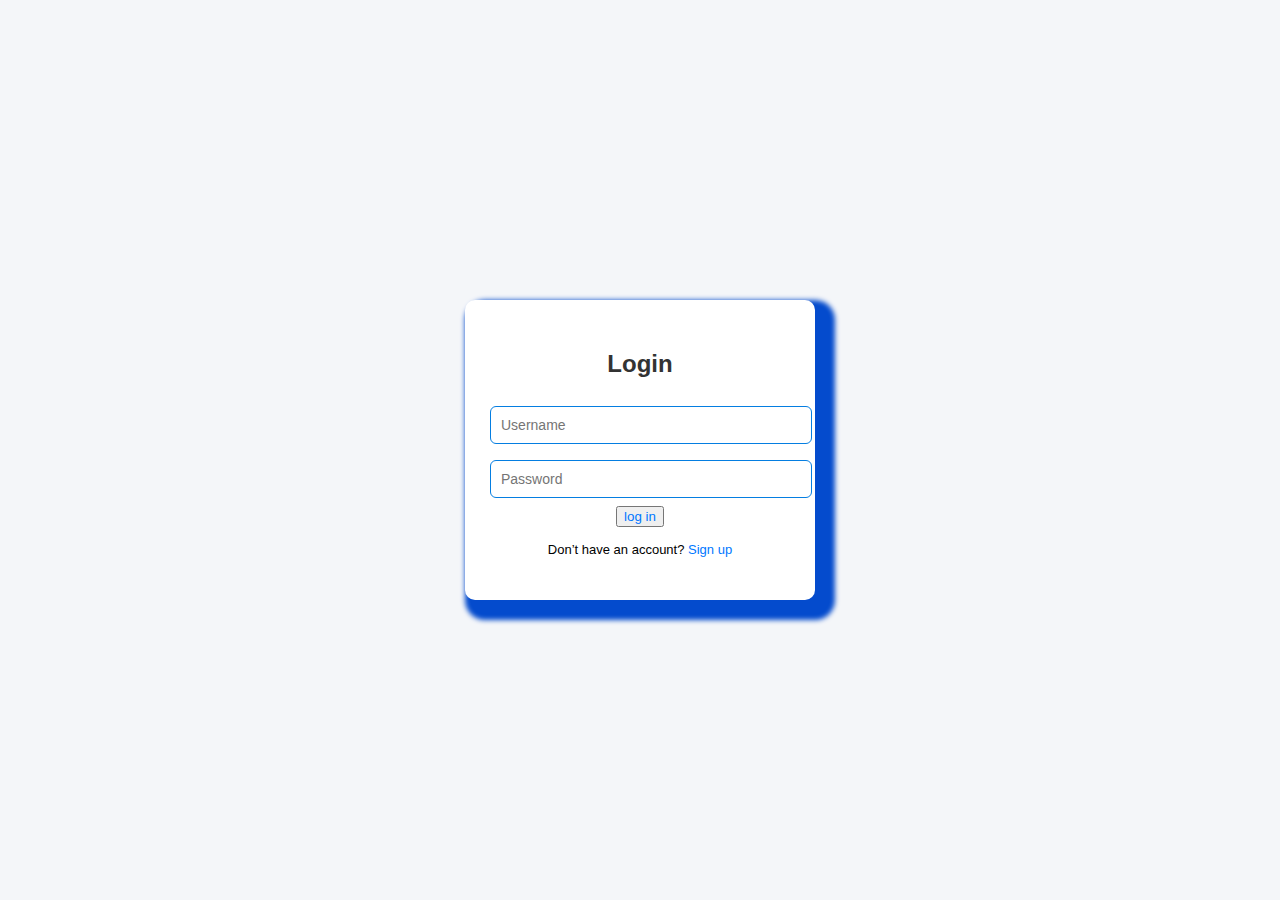
<file: log in.html>
<!DOCTYPE html>
<html lang="en">
<head>
  <meta charset="UTF-8">
  <title>
    Login</title>
  <style>
 body {
      font-family: Arial, sans-serif;
      background: #f4f6f9;
      display: flex;
      justify-content: center;
      align-items: center;
      height: 100vh;
      margin: 0;
    }

    .login-box {
      background: #fff;
      padding: 30px 25px;
      border-radius: 10px;
      box-shadow: 0 5px 15px rgba(0,0,0,0.2);
      width: 300px;
      text-align: center;
    }

    .login-box h2 {
      margin-bottom: 20px;
      color: #333;
    }

    .login-box input {
      width: 100%;
      padding: 10px;
      margin: 8px 0;
      border: 1px solid #057ee1;
      border-radius: 6px;
      outline: none;
      font-size: 14px;
    }

    .login-box input:focus {
      border-color: #0077ff;
    }

    .login-box btn {
      width: 100%;
      padding: 10px;
      background: #0077ff;
      color: rgb(9, 139, 200);
      border: none;
      border-radius: 6px;
      font-size: 15px;
      cursor: pointer;
      margin-top: 10px;
      transition: 0.3s;
    }

    .login-box btn:hover {
      background: #005fcc;
    }

    .login-box p {
      margin-top: 15px;
      font-size: 13px;
    }

    .login-box a {
      color: #0077ff;
      text-decoration: none;
    }
    .login-box a:hover {
      text-decoration: underline;
    }

    .login-box {
       box-shadow: 10px 10px 5px 10px rgb(4, 75, 205);
    }

  </style>
</head>
<body>

  <div class="login-box">
    <h2>Login</h2>
    <form>
      <input type="text" placeholder="Username" required>
      <input type="password" placeholder="Password" required>
      <button class="btn"><a href="index.html">log in</a></button>
      <p>Don’t have an account? <a href="sign up.html">Sign up</a></p>
    </form>
  </div>

</body>
</html>
</file>
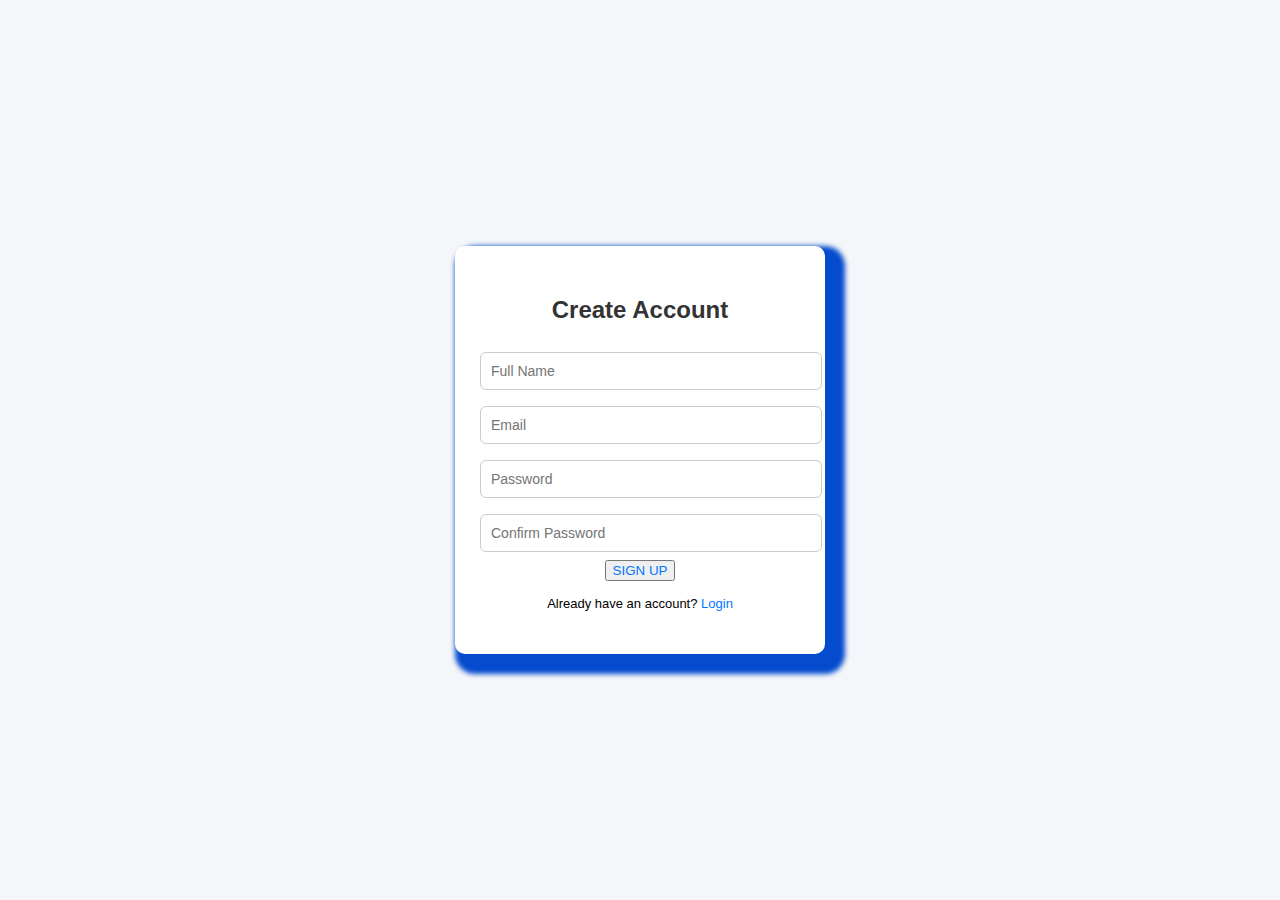
<file: sign up.html>
<!DOCTYPE html>
<html lang="en">
<head>
  <meta charset="UTF-8">
  <title>Sign Up</title>
  <style>
   body {
      font-family: Arial, sans-serif;
      background: #f4f6f9;
      display: flex;
      justify-content: center;
      align-items: center;
      height: 100vh;
      margin: 0;
    }

    .signup-box {
      background: #fff;
      padding: 30px 25px;
      border-radius: 10px;
      box-shadow: 0 5px 15px rgba(0,0,0,0.2);
      width: 320px;
      text-align: center;
    }

    .signup-box h2 {
      margin-bottom: 20px;
      color: #333;
    }

    .signup-box input {
      width: 100%;
      padding: 10px;
      margin: 8px 0;
      border: 1px solid #ccc;
      border-radius: 6px;
      outline: none;
      font-size: 14px;
    }

    .signup-box input:focus {
      border-color: #0077ff;
    }

    .signup-box btn {
      width: 100%;
      padding: 10px;
      background: #0077ff;
      color: white;
      border: none;
      border-radius: 6px;
      font-size: 15px;
      cursor: pointer;
      margin-top: 10px;
      transition: 0.3s;
    }

    .signup-box btn :hover {
      background: #005fcc;
    }

    .signup-box p {
      margin-top: 15px;
      font-size: 13px;
    }

    .signup-box a {
      color: #0077ff;
      text-decoration: none;
    }

    .signup-box a:hover {
      text-decoration: underline;
    }

    .signup-box {
     box-shadow: 10px 10px 5px 10px rgb(4, 75, 205);
    }



  </style>
</head>
<body>

  <div class="signup-box">
    <h2>Create Account</h2>
    <form>
      <input type="text" placeholder="Full Name" required>
      <input type="email" placeholder="Email" required>
      <input type="password" placeholder="Password" required>
      <input type="password" placeholder="Confirm Password" required><br>
      <button class="btn"><a href="index.html">SIGN UP</a></button>
      <p>Already have an account? <a href="log in.html">Login</a></p>
    </form>
  </div>

</body>
</html>
</file>
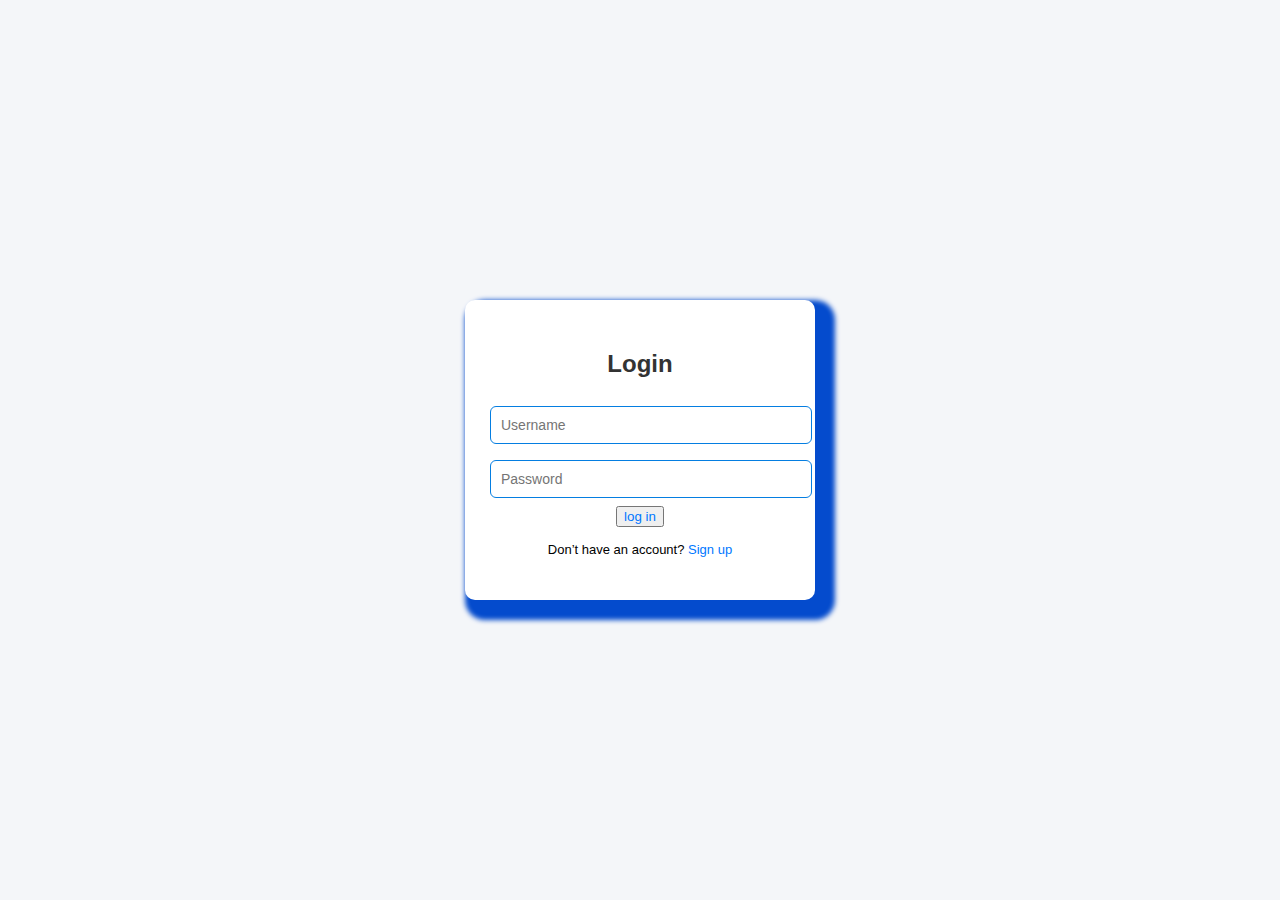
<file: Portfolio Website/log in.html>
<!DOCTYPE html>
<html lang="en">
<head>
  <meta charset="UTF-8">
  <title>
    Login</title>
  <style>
 body {
      font-family: Arial, sans-serif;
      background: #f4f6f9;
      display: flex;
      justify-content: center;
      align-items: center;
      height: 100vh;
      margin: 0;
    }

    .login-box {
      background: #fff;
      padding: 30px 25px;
      border-radius: 10px;
      box-shadow: 0 5px 15px rgba(0,0,0,0.2);
      width: 300px;
      text-align: center;
    }

    .login-box h2 {
      margin-bottom: 20px;
      color: #333;
    }

    .login-box input {
      width: 100%;
      padding: 10px;
      margin: 8px 0;
      border: 1px solid #057ee1;
      border-radius: 6px;
      outline: none;
      font-size: 14px;
    }

    .login-box input:focus {
      border-color: #0077ff;
    }

    .login-box btn {
      width: 100%;
      padding: 10px;
      background: #0077ff;
      color: rgb(9, 139, 200);
      border: none;
      border-radius: 6px;
      font-size: 15px;
      cursor: pointer;
      margin-top: 10px;
      transition: 0.3s;
    }

    .login-box btn:hover {
      background: #005fcc;
    }

    .login-box p {
      margin-top: 15px;
      font-size: 13px;
    }

    .login-box a {
      color: #0077ff;
      text-decoration: none;
    }
    .login-box a:hover {
      text-decoration: underline;
    }

    .login-box {
       box-shadow: 10px 10px 5px 10px rgb(4, 75, 205);
    }

  </style>
</head>
<body>

  <div class="login-box">
    <h2>Login</h2>
    <form>
      <input type="text" placeholder="Username" required>
      <input type="password" placeholder="Password" required>
      <button class="btn"><a href="index.html">log in</a></button>
      <p>Don’t have an account? <a href="sign up.html">Sign up</a></p>
    </form>
  </div>

</body>
</html>
</file>
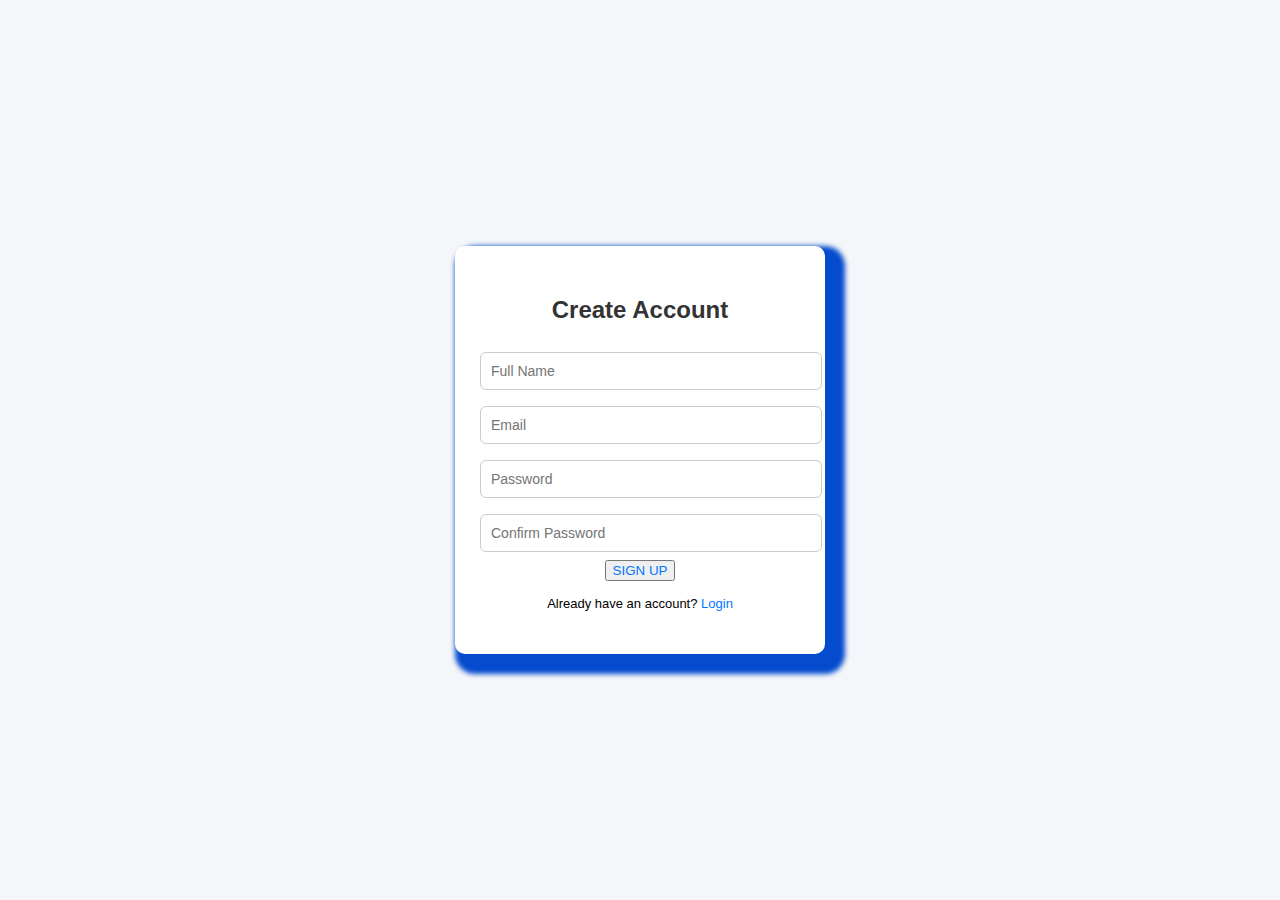
<file: Portfolio Website/sign up.html>
<!DOCTYPE html>
<html lang="en">
<head>
  <meta charset="UTF-8">
  <title>Sign Up</title>
  <style>
   body {
      font-family: Arial, sans-serif;
      background: #f4f6f9;
      display: flex;
      justify-content: center;
      align-items: center;
      height: 100vh;
      margin: 0;
    }

    .signup-box {
      background: #fff;
      padding: 30px 25px;
      border-radius: 10px;
      box-shadow: 0 5px 15px rgba(0,0,0,0.2);
      width: 320px;
      text-align: center;
    }

    .signup-box h2 {
      margin-bottom: 20px;
      color: #333;
    }

    .signup-box input {
      width: 100%;
      padding: 10px;
      margin: 8px 0;
      border: 1px solid #ccc;
      border-radius: 6px;
      outline: none;
      font-size: 14px;
    }

    .signup-box input:focus {
      border-color: #0077ff;
    }

    .signup-box btn {
      width: 100%;
      padding: 10px;
      background: #0077ff;
      color: white;
      border: none;
      border-radius: 6px;
      font-size: 15px;
      cursor: pointer;
      margin-top: 10px;
      transition: 0.3s;
    }

    .signup-box btn :hover {
      background: #005fcc;
    }

    .signup-box p {
      margin-top: 15px;
      font-size: 13px;
    }

    .signup-box a {
      color: #0077ff;
      text-decoration: none;
    }

    .signup-box a:hover {
      text-decoration: underline;
    }

    .signup-box {
     box-shadow: 10px 10px 5px 10px rgb(4, 75, 205);
    }



  </style>
</head>
<body>

  <div class="signup-box">
    <h2>Create Account</h2>
    <form>
      <input type="text" placeholder="Full Name" required>
      <input type="email" placeholder="Email" required>
      <input type="password" placeholder="Password" required>
      <input type="password" placeholder="Confirm Password" required><br>
      <button class="btn"><a href="index.html">SIGN UP</a></button>
      <p>Already have an account? <a href="log in.html">Login</a></p>
    </form>
  </div>

</body>
</html>
</file>
